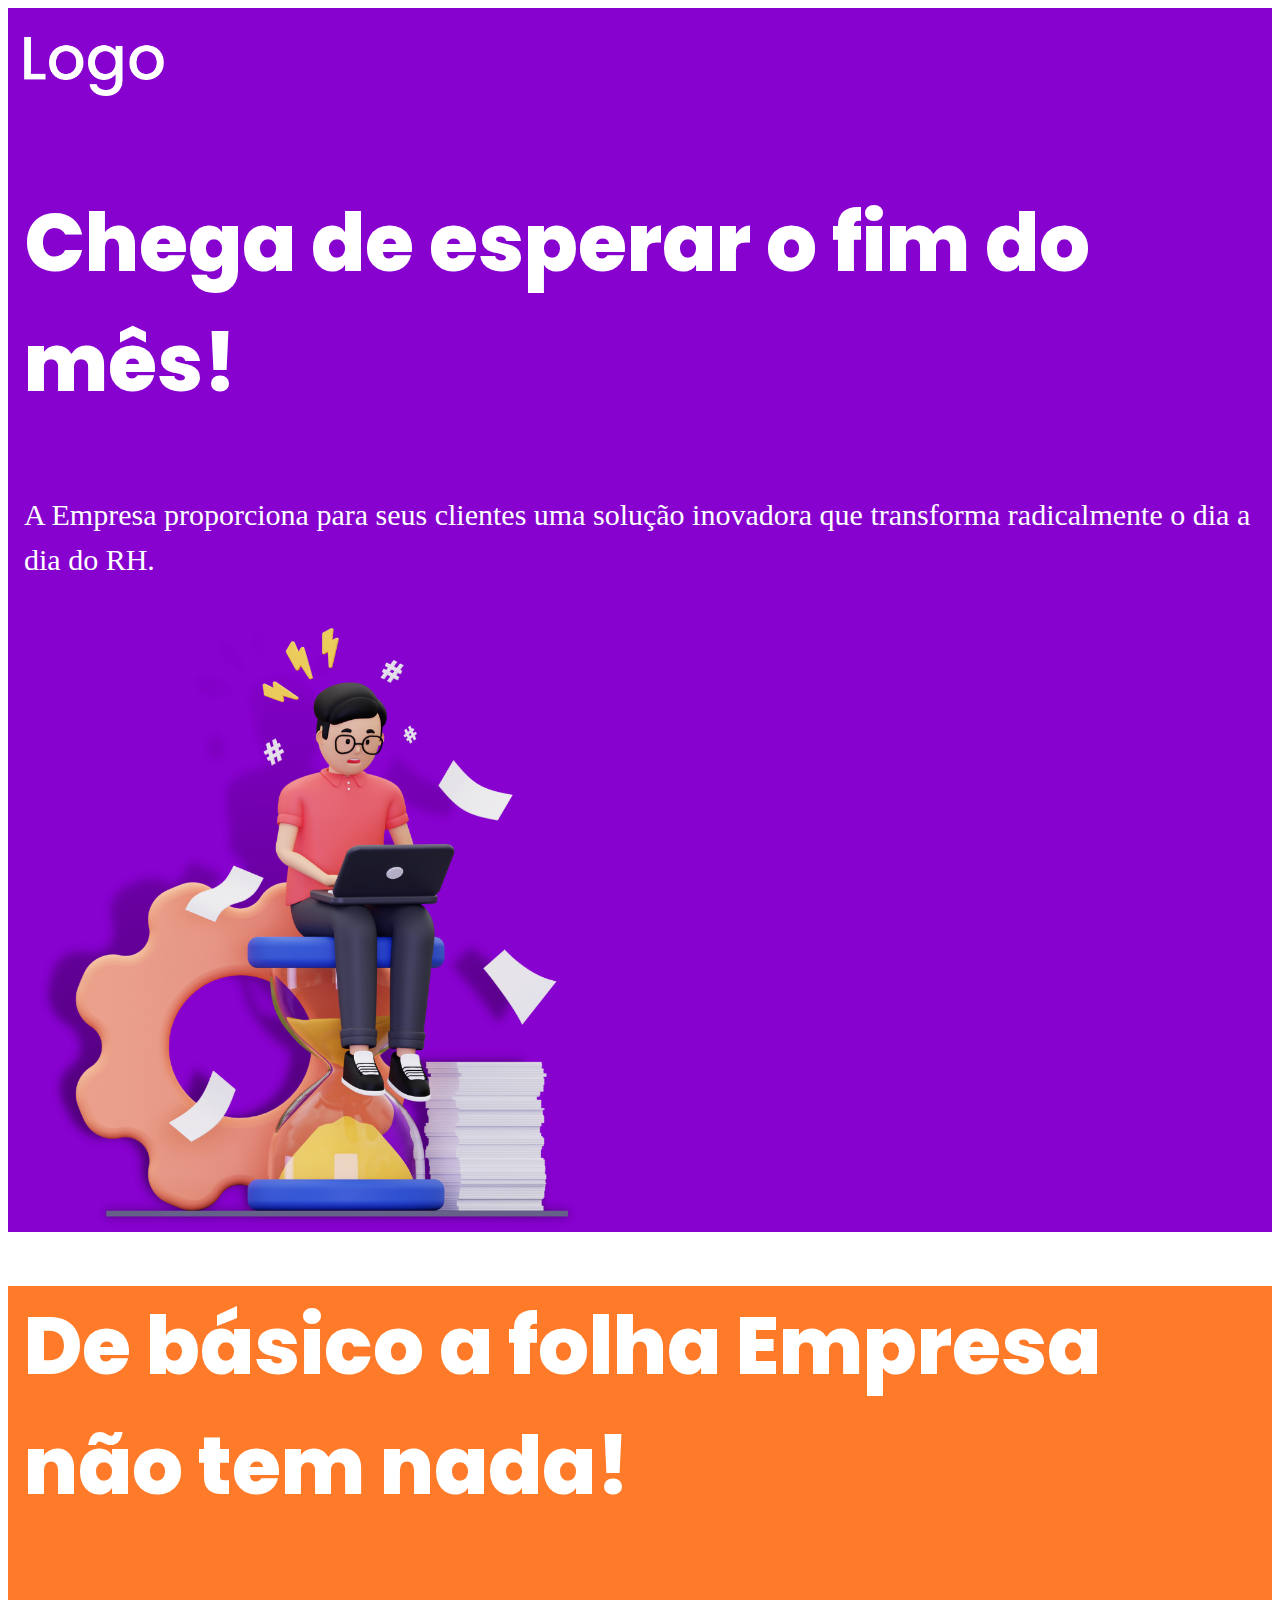
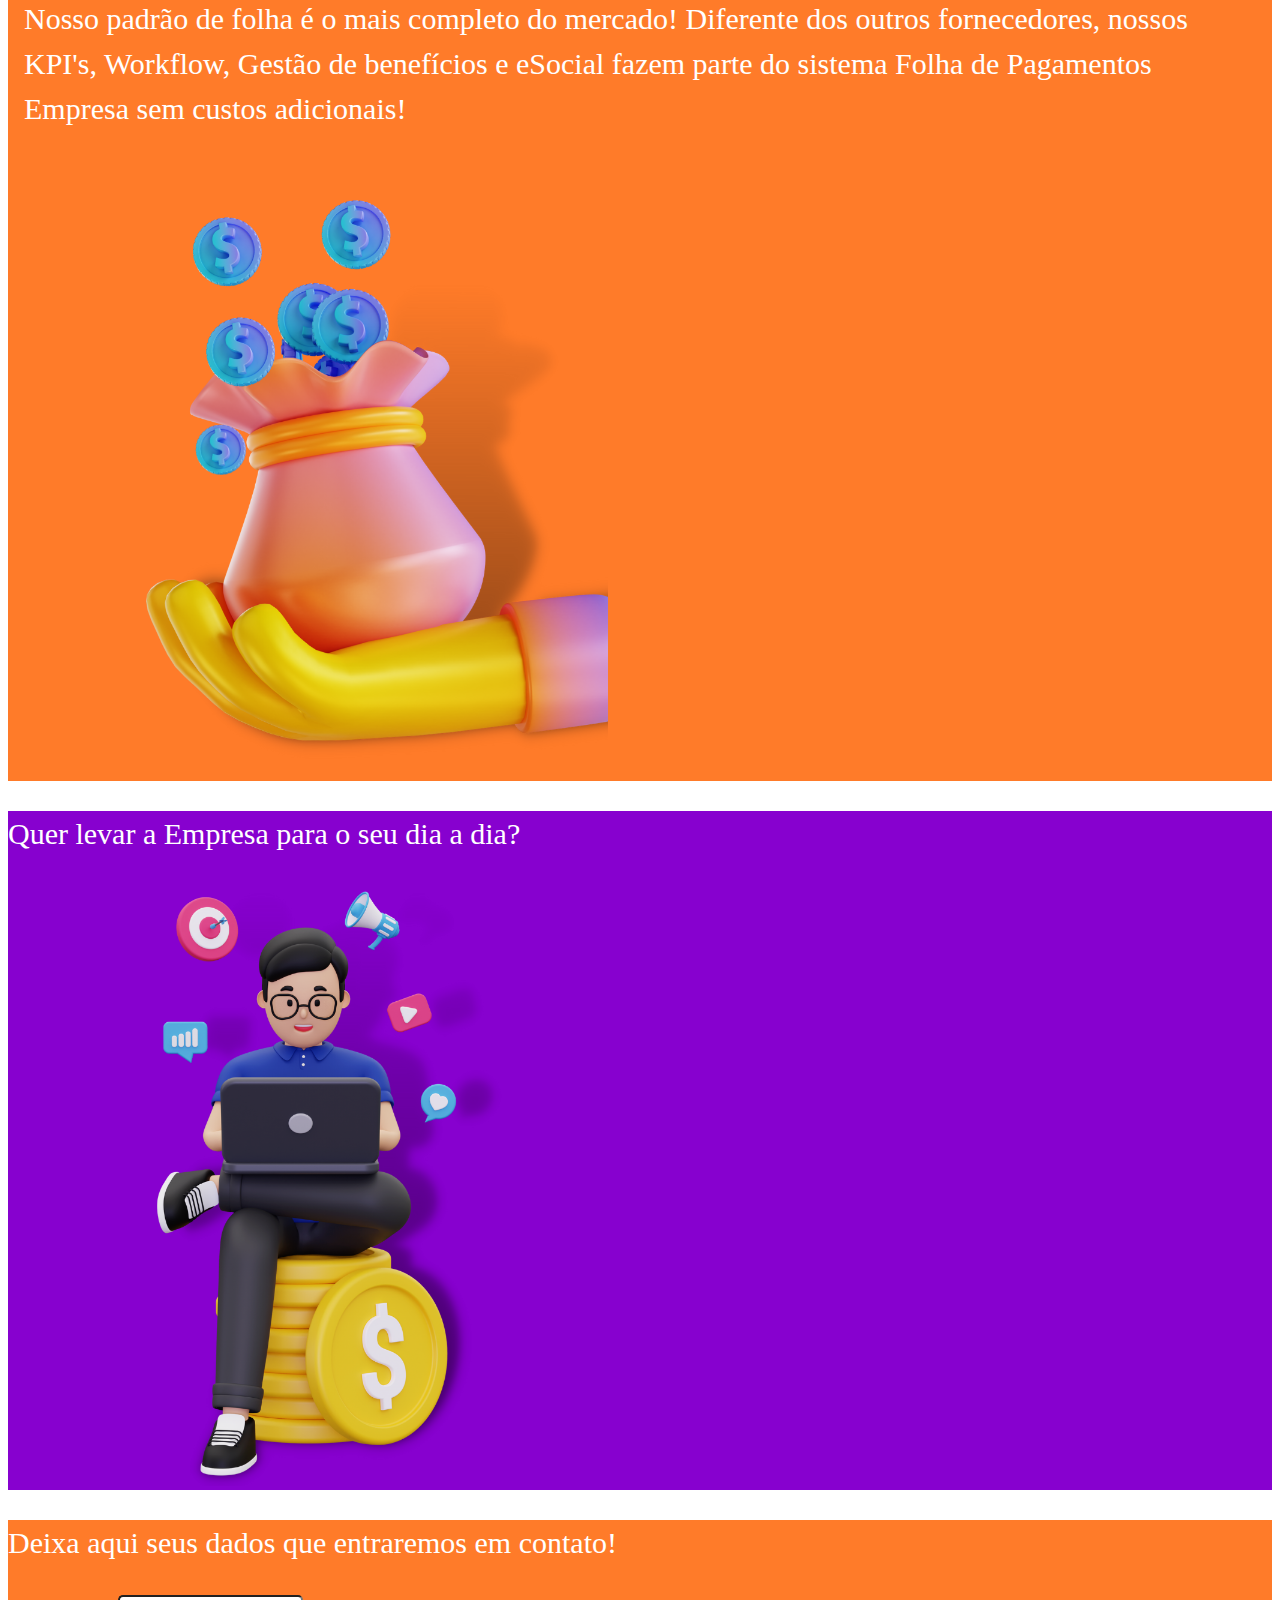
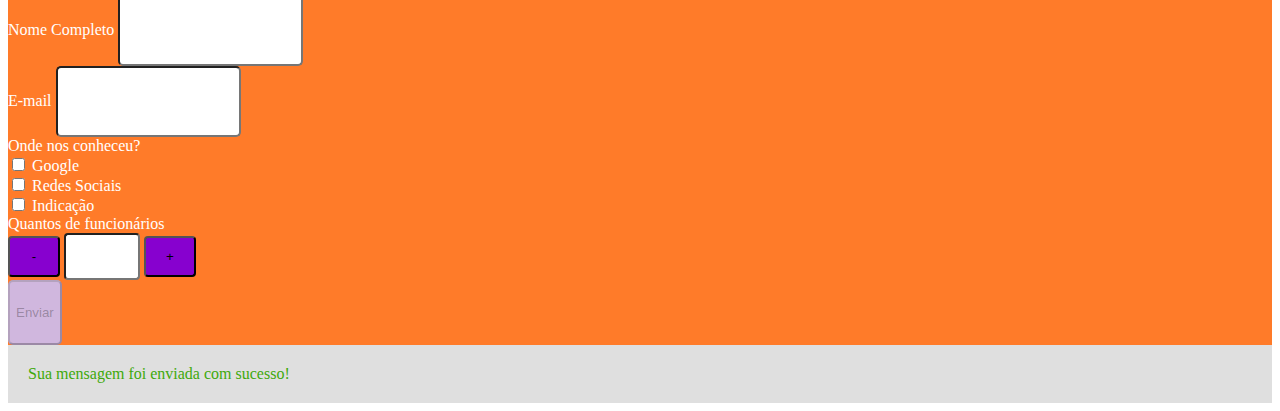
<file: index.html>
<!doctype html>
<html lang="en">
  <head>
    <meta charset="utf-8">
    <meta name="viewport" content="width=device-width, initial-scale=1">
    <title>Desafio</title>
    <link href="https://cdn.jsdelivr.net/npm/bootstrap@5.2.2/dist/css/bootstrap.min.css" rel="stylesheet" integrity="sha384-Zenh87qX5JnK2Jl0vWa8Ck2rdkQ2Bzep5IDxbcnCeuOxjzrPF/et3URy9Bv1WTRi" crossorigin="anonymous">
    <link rel="stylesheet" href="css/style.css" >
    <script src="js/script.js"></script>
</head>
  <body>

    <div class="container-fluid">

        <div class="row container-roxo ">
            <div class="col-12">
                <img src="img/Logo.png" class="logo">
            </div>
            <div class="col-12 col-lg-8">
                <h1 class="titulo">Chega de esperar o fim do mês!</h1>

                <div class="row">
                    <div class="col-12 col-lg-10">
                        <p class="paragrafo">
                            A Empresa proporciona para seus clientes 
                            uma solução inovadora que transforma
                            radicalmente o dia a dia do RH.
                        </p>
                    </div>
                </div>

            </div>
            
            <div class="col-lg-4 col-xs-12 ">
                <img src="img/imagem-01.png" class="float-lg-end">
            </div>
        </div>

        <div class="row container-laranja">

            <div class="col-12 pt-5">  
                <h1 class="titulo">De básico a folha Empresa não tem nada!</h1>
            </div>
            <div class="col-12 col-lg-6">
              
                <p class="paragrafo">
                Nosso padrão de folha é o mais completo
                do mercado!
                Diferente dos outros fornecedores, nossos
                KPI's, Workflow, Gestão de benefícios e
                eSocial fazem parte do sistema Folha de
                Pagamentos Empresa sem custos adicionais!   
                </p>
            </div>
            <div class="col-12 col-lg-6">
                <img src="img/imagem-02.png">
            </div>
        </div>

        <div class="row">
            <div class="col-lg-6 container-roxo">
                <div class="row">
                    <div class="col-12 offset-lg-2 col-lg-8 pt-5">
                        <p class="text-center">
                            Quer levar a Empresa
                            para o seu dia a dia?
                        </p>
                    </div>
                </div>
                <img src="img/imagem-04.png">
            </div>

            <div class="col-lg-6 container-laranja">
                <div class="row">
                    <div class="col-12 offset-lg-2 col-lg-8 pt-5">
                        <p class="text-center">Deixa aqui seus dados que entraremos em contato!</p>
                    </div>
                </div>
                <form class="row">
                    <div class="col-12 offset-lg-2 col-lg-8">
                        <div class="form-group pb-3">
                            <label for="nome" class="form-label">Nome Completo</label>
                            <input type="text" id="nome" class="form-control input-padrao">
                        </div>
                        <div class="form-group pb-3">
                            <label for="email" class="form-label" >E-mail</label>
                            <input type="text" id="email" class="form-control input-padrao">
                        </div>
                            <label for="" class="pb-3">Onde nos conheceu?</label>
                        <div class="form-check">
                            <input type="checkbox" class="form-check-input" id="op_google" name="opcao"> <label for="op_google" class="form-check-label">Google</label>
                        </div>
                        <div class="form-check">
                            <input type="checkbox" class="form-check-input" id="op_redes_sociais" name="opcao"> <label for="op_redes_sociais" class="form-check-label">Redes Sociais</label>
                        </div>
                        <div class="form-check">
                            <input type="checkbox" class="form-check-input" id="op_indicacao" name="opcao"> <label for="op_indicacao" class="form-check-label">Indicação</label>
                        </div>
                        <label for="" class="pb-3 pt-3">Quantos de funcionários</label>
                        <div class="input-group pb-5">
                            <button class="btn-range" id="decrementa">-</button> <input type="number" class="input-funcionarios" id="qtdFunc" min="0"> <button class="btn-range" id="incrementa">+</button>
                        </div>
                        <div class="col-12 pb-3">
                            <button type="submit" class="btn-envia form-control" id="enviar" disabled>Enviar</button>
                        </div>

                        <div class="col-12 d-none mensagem_sucesso" id="mensagem_sucesso">
                            <div class="text-center" role="alert">
                                Sua mensagem foi enviada com sucesso!
                              </div>
                        </div>
                    </div>
                </form> 
            </div> 
        </div>
       </div> 
  
    <script src="https://cdn.jsdelivr.net/npm/bootstrap@5.2.2/dist/js/bootstrap.bundle.min.js" integrity="sha384-OERcA2EqjJCMA+/3y+gxIOqMEjwtxJY7qPCqsdltbNJuaOe923+mo//f6V8Qbsw3" crossorigin="anonymous"></script>
  </body>
</html>
</file>
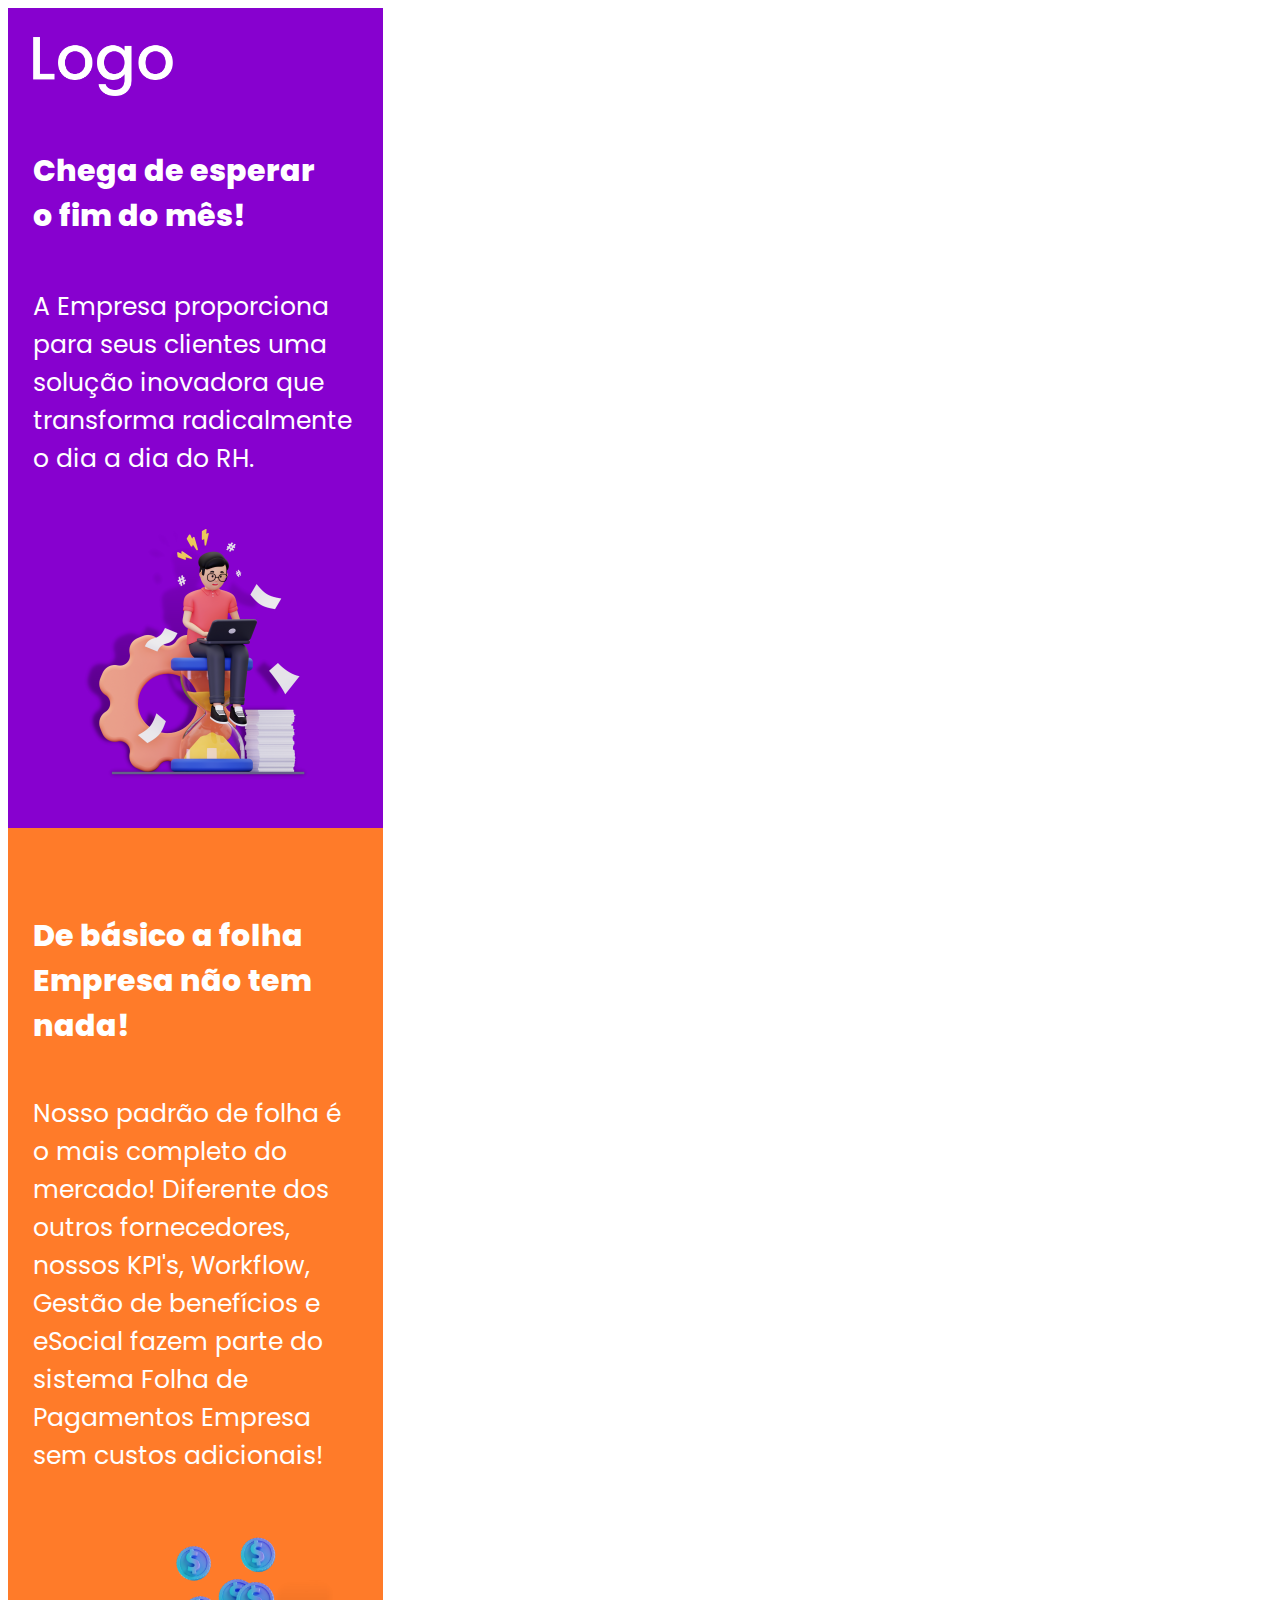
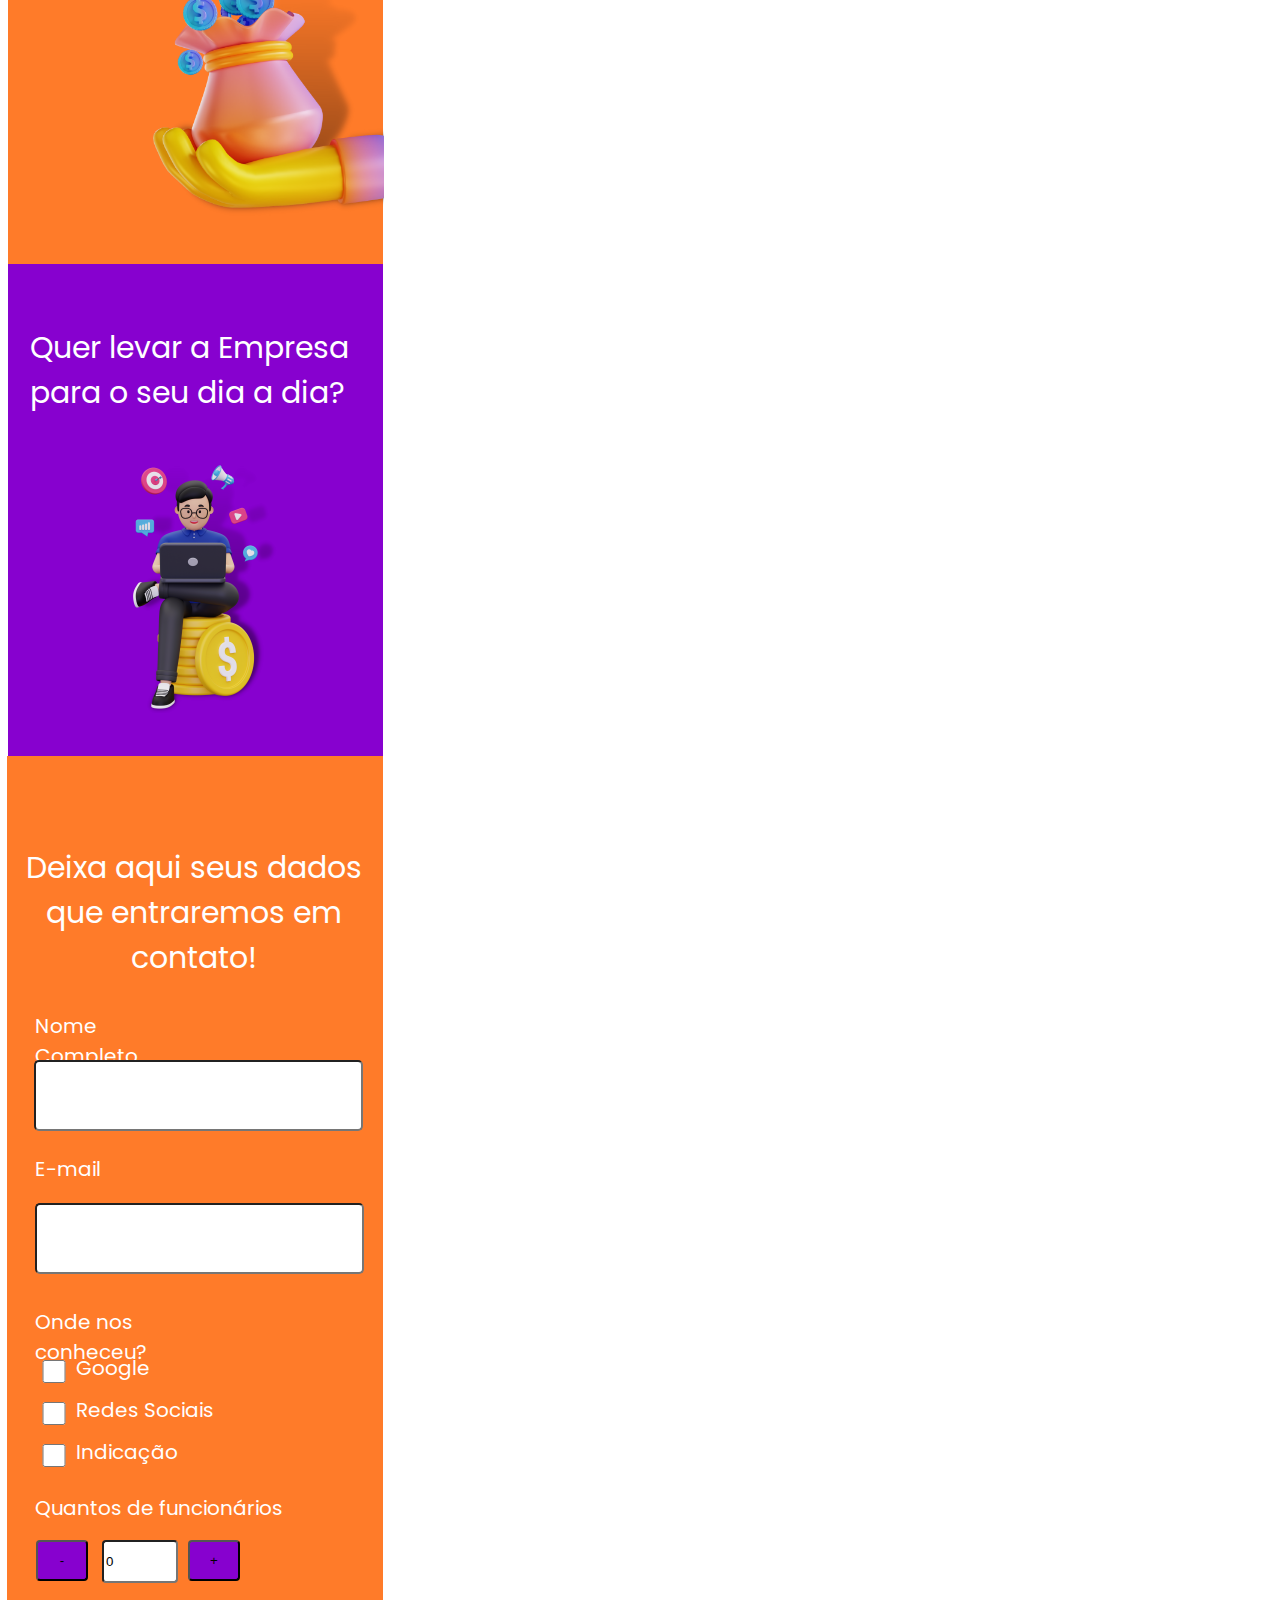
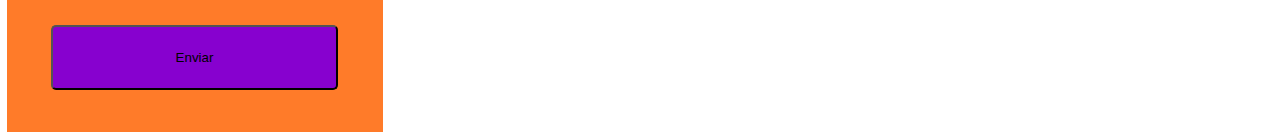
<file: modelo_celular.html>
<!DOCTYPE html>
<html lang="pt-BR">
    <head>
        <title>Desafio</title>
        <meta charset="utf-8">
        <meta name="viewport" content="width=device-width, initial-scale=1">
        <link rel="stylesheet" href="css/style_static_celular.css" >
        <script src="js/script.js"></script>
    </head>
    <body>
        <div class="pagina">

            <div class="container-01">
                <div class="logo"></div>
                <h1 class="titulo-01">Chega de esperar o fim do mês!</h1>
                <p class="p-1">
                    A Empresa proporciona para seus clientes 
                    uma solução inovadora que transforma
                    radicalmente o dia a dia do RH.
                </p>
                <div class="imagem-01"></div>
            </div>

            <div class="container-02">
                <h1 class="titulo-02">De básico a folha Empresa não tem nada!</h1>
                <p class="p-2">
                Nosso padrão de folha é o mais completo
                do mercado!
                Diferente dos outros fornecedores, nossos
                KPI's, Workflow, Gestão de benefícios e
                eSocial fazem parte do sistema Folha de
                Pagamentos Empresa sem custos adicionais!   
                </p>
                <div class="imagem-02"></div>
            </div>

            <div class="container-03">
                <p class="p-3">
                    Quer levar a Empresa
                    para o seu dia a dia?
                </p>
                <div class="imagem-04"></div>
            </div>

             <div class="container-04">
            <p class="p-4">Deixa aqui seus dados que entraremos em contato!</p>
            <form>
                <div>
                    <label for="" class="nome-completo">Nome Completo</label>
                    <input type="text" class="input-nome">
                    <label for="" class="e-mail">E-mail</label>
                    <input type="text" class="input-mail">
                    <label for="" class="onde-nos-conheceu">Onde nos conheceu?</label>
                    <input type="checkbox" class="opcao-google" name="google"> <label class="txt-google">Google</label>
                    <input type="checkbox" class="opcao-redes-sociais" name="rede_sociais"> <label class="txt-redes-sociais">Redes Sociais</label>
                    <input type="checkbox" class="opcao-indicacao" name="indicacao"> <label class="txt-indicacao">Indicação</label>
                    <label for="" class="quant-func">Quantos de funcionários</label>
                    <button class="btn-menos">-</button> <input type="number" class="input-funcionarios" value="0"> <button class="btn-mais">+</button>
                    <button type="submit" class="btn-envia">Enviar</button>
                </div>
            </form>
            </div> 
           </div> 
    </body>
</html>
</file>
<file: css/style.css>
@font-face {
    font-family: "Poppins-Regular";
    src: url(../fonts/Poppins/Poppins-Regular.ttf);
}
@font-face {
    font-family: "Poppins-ExtraBold";
    src: url(../fonts/Poppins/Poppins-ExtraBold.ttf);
}

.pagina{
    font-family: 'Poppins-Regular';
    font-style: normal;
    width: 1280px;
    height: 2508px;
    background: #FFFFFF;
}

.input-padrao{
    height: 65px;
    background: #FFFFFF;
    border-radius: 5px;
}

.input-funcionarios{
    width: 68px;
    height: 41px;
    background: #FFFFFF;
    border-radius: 4px;
}

.btn-range{
    width: 52px;
    height: 41px;
    background: #8701CF;
    border-radius: 4px;
}

.mensagem_sucesso{
    padding: 20px;
    background: #DFDFDF;
    color: #3EA90B;
}
.btn-range:hover{
    background: #9C04ED;
}

.btn-envia{
    height: 65px;
    background: #8701CF;
    border-radius: 5px;
}

.btn-envia:hover{
    background: #9C04ED;
}

.btn-envia:disabled{
    background: #D0B7DE;
}

.container-roxo
{
    color: #FFFFFF;
    background: #8701CF;
}

.container-laranja
{
    color: #FFFFFF;
    background: #FF7B29;
}

.titulo{

    margin-left: 16px;
    font-family: 'Poppins-ExtraBold';
    font-style: normal;
}

.paragrafo{

    padding-top: 15px;
    padding: 16px;
}

.logo{
    margin-top: 29px;
    margin-left: 16px;
    margin-bottom: 29px;
    width: 140px;
    height: 59.17px;
}

@media screen and (min-width: 768px) {
    img {
      
        width: 600px;
        height: 600px;
    }

    h1{
        font-weight: 800;
        font-size: 80px;
        line-height: 120px;
    }

    p{
        font-weight: 400;
        font-size: 30px;
        line-height: 45px;
    }
  }

  @media screen and (max-width: 767px) {
    img {
      
        width: 100%;
        height: auto;
    }

    h1{
        font-weight: 800;
        font-size: 30px;
        line-height: 45px;
    }
    p{
        font-weight: 400;
        font-size: 25px;
        line-height: 37.5px;
    }
  }
</file>
<file: css/style_static_celular.css>
@font-face {
    font-family: "Poppins-Regular";
    src: url(../fonts/Poppins/Poppins-Regular.ttf);
}
@font-face {
    font-family: "Poppins-ExtraBold";
    src: url(../fonts/Poppins/Poppins-ExtraBold.ttf);
}

.pagina{

    font-family: 'Poppins-Regular';
    font-style: normal;

    position: relative;
    width: 375px;
    height: 3324px;

    background: #FFFFFF;
}

.imagem-01{

    position: absolute;
    width: 250px;
    height: 250px;
    left: 63px;
    top: 521px;

    background: url(../img/imagem-01.png);
    background-size: cover;
}

.imagem-02{

    position: absolute;
    width: 300px;
    height: 300px;
    left: 76px;
    top: 698px;
    
    background: url(../img/imagem-02.png);
    background-size: cover;
}

.imagem-04{

    position: absolute;
    width: 250px;
    height: 250px;
    left: 63px;
    top: 199px;

    background: url(../img/imagem-04.png);
    background-size: cover;
}


.nome-completo{
    position: absolute;
    width: 166px;
    height: 30px;
    left: 28px;
    top: 255px;


    font-weight: 500;
    font-size: 20px;
    line-height: 30px;

    color: #FFFFFF;
}

.e-mail{
    position: absolute;
    width: 68px;
    height: 30px;
    left: 28px;
    top: 398px;
    
    font-weight: 500;
    font-size: 20px;
    line-height: 30px;
    
    color: #FFFFFF;
}


.input-nome{

    position: absolute;
    width: 321px;
    height: 65px;
    left: 27px;
    top: 304px;
    
    background: #FFFFFF;
    border-radius: 5px;
}

.input-funcionarios{
    position: absolute;
    width: 68px;
    height: 37px;
    left: 95px;
    top: 784px;
    
    background: #FFFFFF;
    border-radius: 4px;
}

.input-mail{

    position: absolute;
    width: 321px;
    height: 65px;
    left: 28px;
    top: 447px;
    
    background: #FFFFFF;
    border-radius: 5px;
}

.onde-nos-conheceu{
    position: absolute;
    width: 213px;
    height: 30px;
    left: 28px;
    top: 551px;
    
    font-family: 'Poppins-Regular';
    font-style: normal;
    font-weight: 500;
    font-size: 20px;
    line-height: 30px;
    /* identical to box height */
    
    
    color: #FFFFFF;
    
}

.opcao-google{
    position: absolute;
    width: 30px;
    height: 23px;
    left: 28px;
    top: 601px;
    
    background: #FFFFFF;
    border-radius: 3px;
}

.opcao-redes-sociais{
    position: absolute;
    width: 30px;
    height: 23px;
    left: 28px;
    top: 643px;
    
    background: #FFFFFF;
    border-radius: 3px;
}

.opcao-indicacao{

    position: absolute;
    width: 30px;
    height: 23px;
    left: 28px;
    top: 685px;
    
    background: #FFFFFF;
    border-radius: 3px;
}

.txt-google{
    position: absolute;
    width: 73px;
    height: 30px;
    left: 69px;
    top: 597px;

    font-weight: 500;
    font-size: 20px;
    line-height: 30px;
    
    color: #FFFFFF;
}

.txt-redes-sociais{
    position: absolute;
    width: 139px;
    height: 30px;
    left: 69px;
    top: 639px;

    font-weight: 500;
    font-size: 20px;
    line-height: 30px;


    color: #FFFFFF;
 }

 .txt-indicacao{

    position: absolute;
    width: 101px;
    height: 30px;
    left: 69px;
    top: 681px;
    
    font-weight: 500;
    font-size: 20px;
    line-height: 30px;
    
    color: #FFFFFF;
}

.quant-func{
    position: absolute;
    width: 249px;
    height: 30px;
    left: 28px;
    top: 737px;
    
    font-weight: 500;
    font-size: 20px;
    line-height: 30px;
    /* identical to box height */
    
    
    color: #FFFFFF;
}

.btn-mais{
    position: absolute;
    width: 52px;
    height: 41px;
    left: 181px;
    top: 784px;
    
    background: #8701CF;
    border-radius: 4px;
}

.btn-menos{

    position: absolute;
    width: 52px;
    height: 41px;
    left: 29px;
    top: 784px;
    
    background: #8701CF;
    border-radius: 4px;
}

.btn-envia{

    position: absolute;
    width: 287px;
    height: 65px;
    left: 44px;
    top: 869px;
    
    background: #8701CF;
    border-radius: 5px;
}

.enviar{

position: absolute;
width: 62px;
height: 30px;
left: 928px;
top: 2413px;

font-weight: 500;
font-size: 20px;
line-height: 30px;
/* identical to box height */

color: #FFFFFF;
}


.container-01{
    position: absolute;
    width: 375px;
    height: 820px;
    left: 0px;
    top: 0px;
    
    background: #8701CF;
}

.container-02{
    position: absolute;
    width: 375px;
    height: 1036px;
    left: 0px;
    top: 820px;
    
    background: #FF7B29;
}

.container-03{

    position: absolute;
    width: 375px;
    height: 492px;
    left: 0px;
    top: 1856px;
    
    background: #8701CF;
}
    
.container-04{
    position: absolute;
    width: 376px;
    height: 976px;
    left: -1px;
    top: 2348px;
    
    background: #FF7B29;
}

.titulo-01{
    position: absolute;
    width: 300px;
    height: 45px;
    left: 25px;
    top: 120px;
    
    font-family: 'Poppins-ExtraBold';
    font-style: normal;
    font-weight: 800;
    font-size: 30px;
    line-height: 45px;
    /* identical to box height */
    
    
    color: #FFFFFF;
}

.titulo-02{
    position: absolute;
    width: 350px;
    height: 90px;
    left: 25px;
    top: 65px;
    
    font-family: 'Poppins-ExtraBold';
    font-style: normal;
    font-weight: 800;
    font-size: 30px;
    line-height: 45px;
    
    color: #FFFFFF;
}


.p-1{
    position: absolute;
    width: 323px;
    height: 228px;
    left: 25px;
    top: 255px;
    
    font-weight: 400;
    font-size: 25px;
    line-height: 38px;
    
    color: #FFFFFF;
}

.p-2{

    position: absolute;
    width: 322px;
    height: 418px;
    left: 25px;
    top: 242px;

    font-weight: 400;
    font-size: 25px;
    line-height: 38px;
    
    color: #FFFFFF;
}

.p-3{
    position: absolute;
    width: 332px;
    height: 90px;
    left: 22px;
    top: 31px;
    
    font-weight: 400;
    font-size: 30px;
    line-height: 45px;
    
    color: #FFFFFF;
}

.p-4{
    position: absolute;
    width: 346px;
    height: 135px;
    left: 14px;
    top: 59px;
    
    font-weight: 400;
    font-size: 30px;
    line-height: 45px;
    text-align: center;
    
    color: #FFFFFF;
}

.logo{

    position: absolute;
    width: 140px;
    height: 59.17px;
    left: 25px;
    top: 29px;
    
    background: url(../img/Logo.png);
    background-size: cover;
}
</file>
